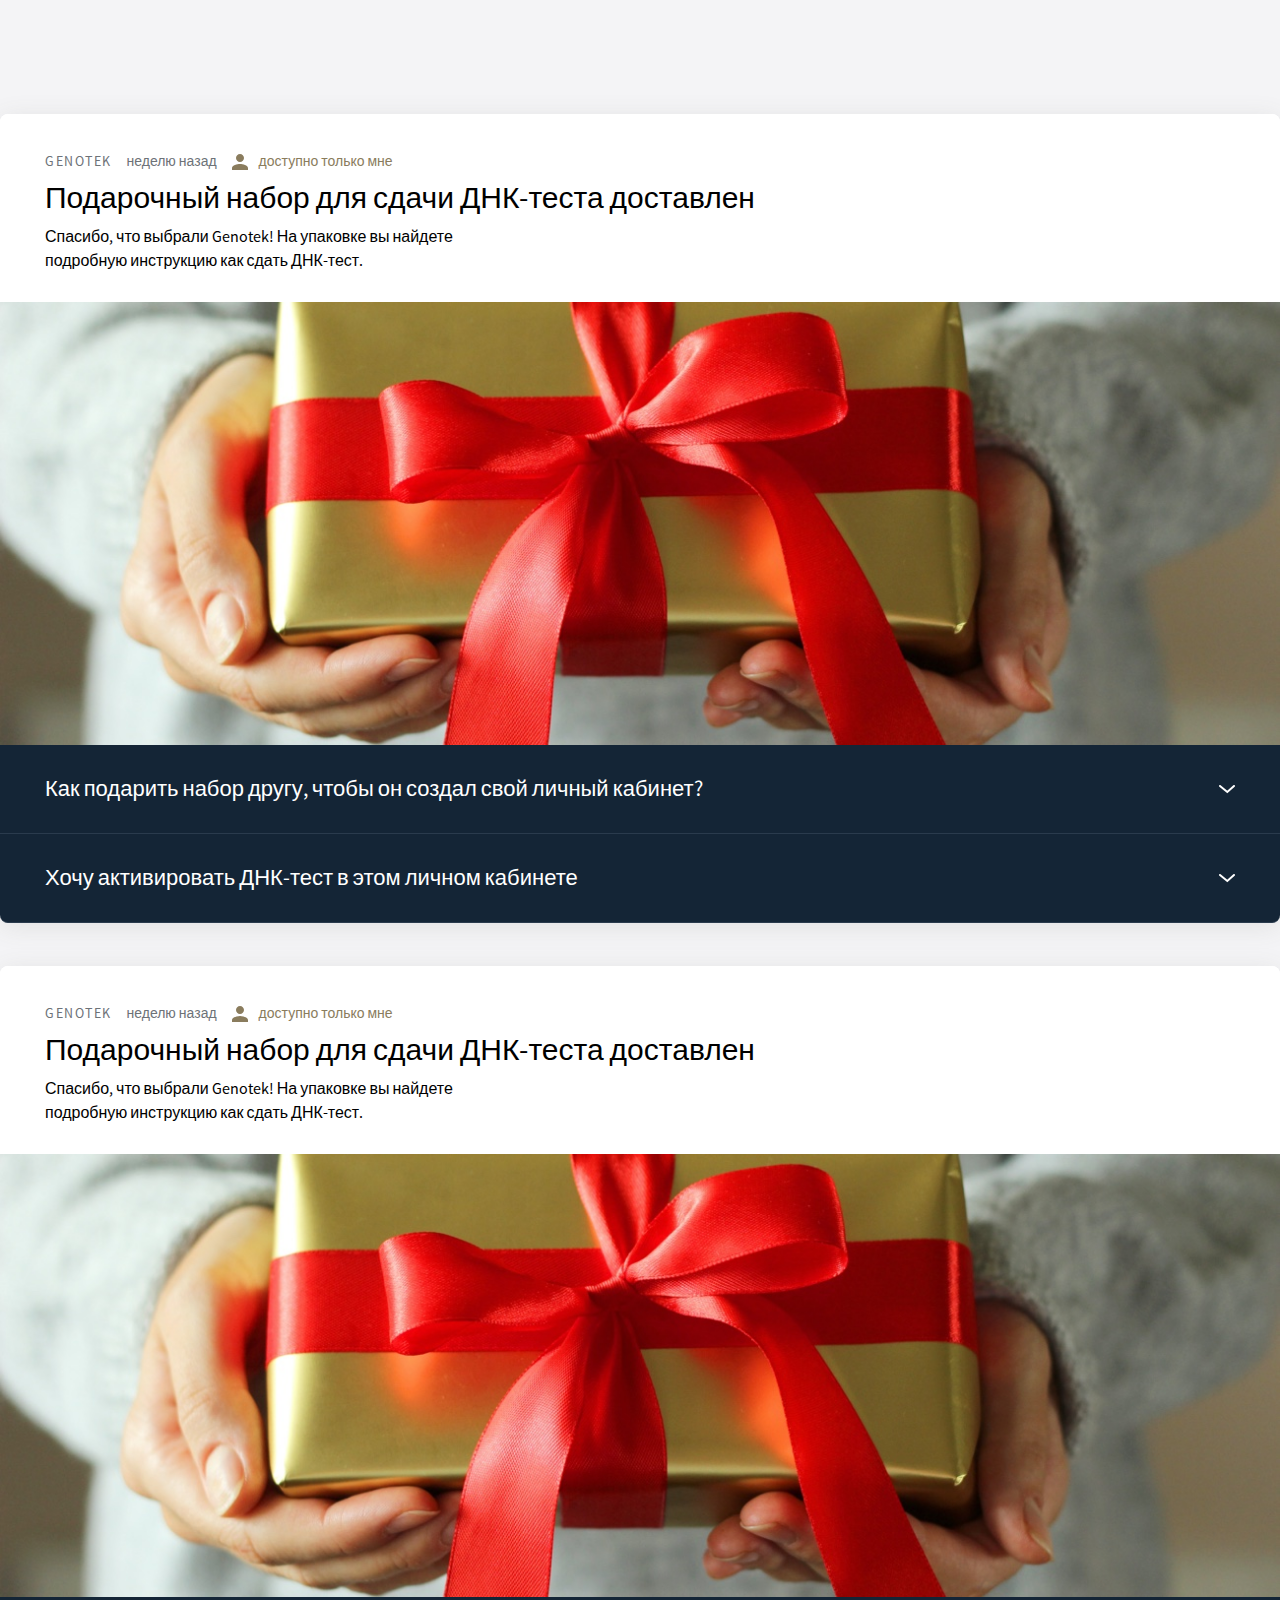
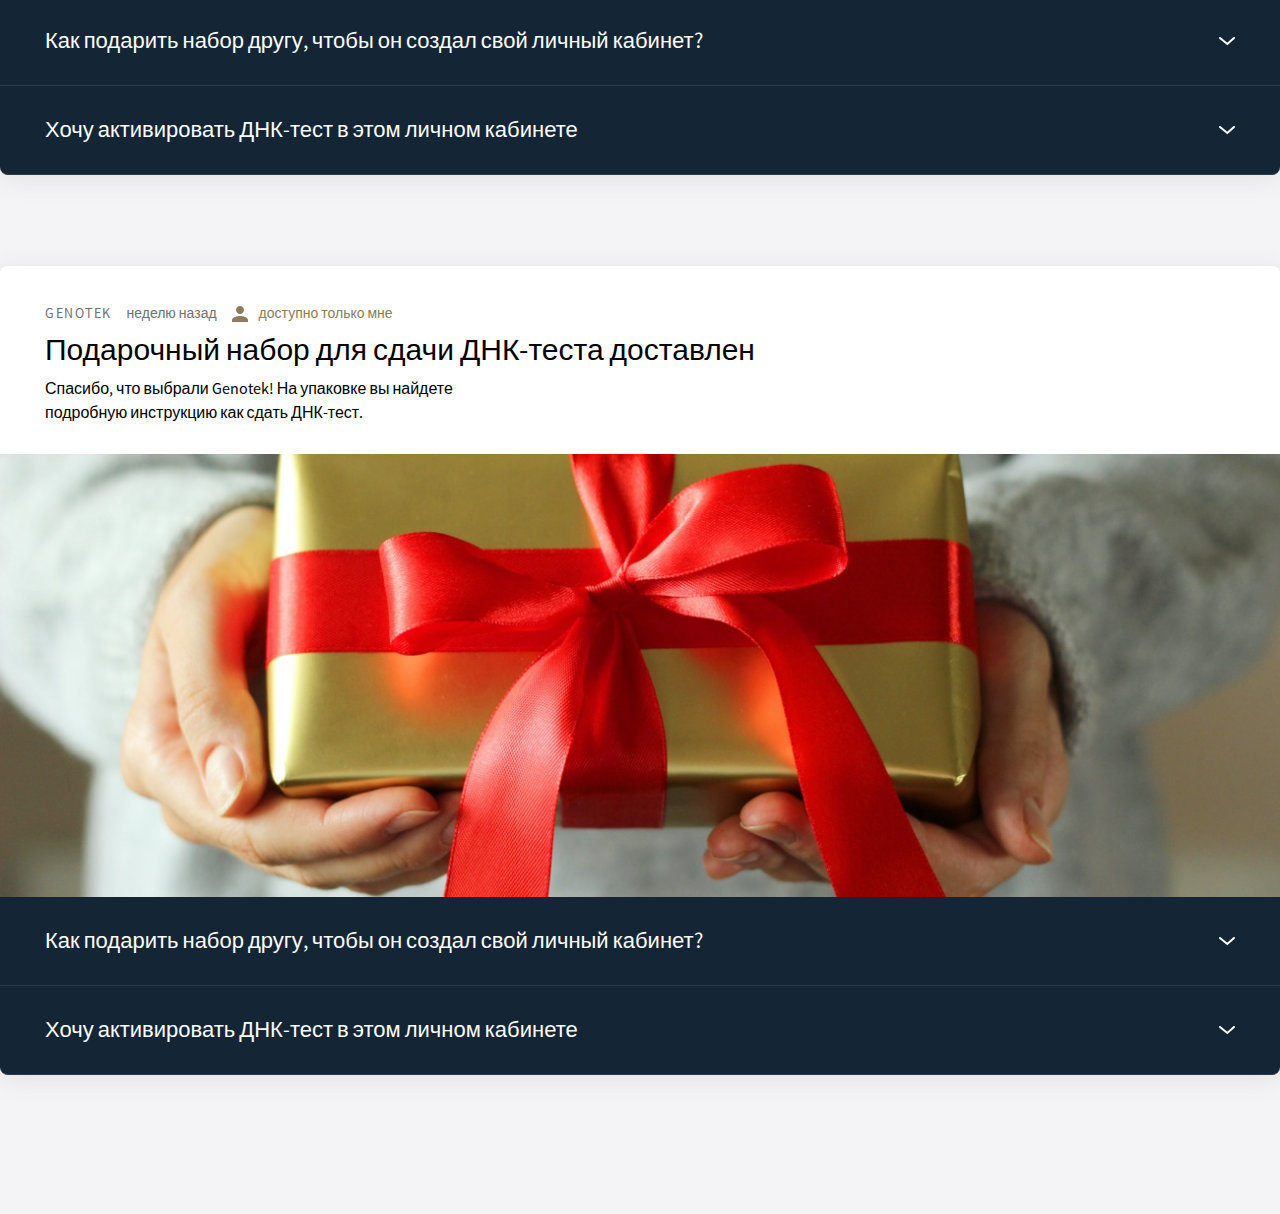
<file: index.html>
<!DOCTYPE html>
<html lang="ru">
  <head>
    <meta charset="UTF-8" />
    <meta name="viewport" content="width=device-width, initial-scale=1.0" />
    <meta http-equiv="X-UA-Compatible" content="ie=edge" />
    <title>Подарочный набор для сдачи ДНК-теста доставлен</title>
    <link rel="stylesheet" href="css/style.css" />
  </head>
  <body>
    <div class="wrapper">
<div class="main">
  <div class="container header">
    <div class="main__header">
      <ul>
        <li class="main__logo">GENOTEK</li>
        <li></li>
        <li>
          <img src="/img/shape-copy-29.svg" alt="доступно только мне" />
        </li>
      </ul>
      <h1>Подарочный набор для сдачи ДНК-теста доставлен</h1>
      <p>
        Спасибо, что выбрали Genotek! На упаковке вы найдете<br />подробную
        инструкцию как сдать ДНК-тест.
      </p>
    </div>
  </div>
  <!-- Картинка -->
  <div class="main__bg ibg">
    <img src="/img/rectangle-copy-25.jpg" alt="Подарочный набор" />
  </div>
  <h2 class="main__btn" onclick="return onClick(this)">
    <span class="main__title"
      >Как подарить набор другу, чтобы он создал свой личный кабинет?</span
    >
    <span class="main__arrow"></span>
  </h2>
  <div class="container body">
    <div class="main__body">
      <hr class="main__lines" />
      <div class="main__blocks">
        <div>
          <p>
            Все просто! На подарочной упаковке ДНК-теста указан временный логин
            и пароль, который защищен стираемой полосой.
          </p>
          <p>
            Человеку, который получил ДНК-тест в подарок, нужно ввести временный
            логин и пароль на странице входа в личный кабинет
            <a href="#">lk.genotek.ru.</a> После этого ему будет предложено
            зарегистрироваться или указать данные уже зарегистрированного
            пользователя, ввести номер пробирки и вызвать курьера для доставки
            биоматериала в лабораторию.
          </p>
          <p>
            Обратите внимание, что по умолчанию вы не получите доступ к
            результатам ДНК-теста того, кому вы подарили тест. Но вы можете
            попросить вашего близкого поделиться с вами результатами в его
            настройках профиля.
          </p>
        </div>
        <div>
          <img src="/img/box-personal-copy-2.png" alt="box" />
        </div>
      </div>
    </div>
  </div>
  <h2 class="main__btn" onclick="return onClick(this)">
    <span class="main__title"
      >Хочу активировать ДНК-тест в этом личном кабинете</span
    >
    <span class="main__arrow"></span>
  </h2>
  <div class="container body">
    <div class="main__body">
      <hr class="main__lines" />
      <div class="main__blocks">
        <div>
          <p>
            На подарочной упаковке ДНК-теста указан временный логин и пароль,
            который защищен стираемой полосой. Пожалуйста, введите их ниже.
            После ввода временных данных, вы сможете ввести номер пробирки и
            вызвать курьера для доставки биоматериала в лабораторию.
          </p>
          <img
            src="/img/box-personal-copy-2.png"
            alt="box"
            class="main__mobile"
          />
          <form action="/">
            <p>
              <input type="text" name="login" placeholder="Логин" />
              <img src="/img/group-2-copy-3.svg" alt="close" />
            </p>
            <p>
              <input type="password" name="password" placeholder="Пароль" /><img
                src="/img/group-2-copy-3.svg"
                alt="close"
              />
            </p>
            <p><input type="button" value="Активировать ДНК-тест" /></p>
          </form>
        </div>
        <div>
          <img src="/img/box-personal-copy-2.png" alt="box" />
        </div>
      </div>
    </div>
  </div>
</div>
      <div class="wrapper-padding">
<div class="main">
  <div class="container header">
    <div class="main__header">
      <ul>
        <li class="main__logo">GENOTEK</li>
        <li></li>
        <li>
          <img src="/img/shape-copy-29.svg" alt="доступно только мне" />
        </li>
      </ul>
      <h1>Подарочный набор для сдачи ДНК-теста доставлен</h1>
      <p>
        Спасибо, что выбрали Genotek! На упаковке вы найдете<br />подробную
        инструкцию как сдать ДНК-тест.
      </p>
    </div>
  </div>
  <!-- Картинка -->
  <div class="main__bg ibg">
    <img src="/img/rectangle-copy-25.jpg" alt="Подарочный набор" />
  </div>
  <h2 class="main__btn" onclick="return onClick(this)">
    <span class="main__title"
      >Как подарить набор другу, чтобы он создал свой личный кабинет?</span
    >
    <span class="main__arrow"></span>
  </h2>
  <div class="container body">
    <div class="main__body">
      <hr class="main__lines" />
      <div class="main__blocks">
        <div>
          <p>
            Все просто! На подарочной упаковке ДНК-теста указан временный логин
            и пароль, который защищен стираемой полосой.
          </p>
          <p>
            Человеку, который получил ДНК-тест в подарок, нужно ввести временный
            логин и пароль на странице входа в личный кабинет
            <a href="#">lk.genotek.ru.</a> После этого ему будет предложено
            зарегистрироваться или указать данные уже зарегистрированного
            пользователя, ввести номер пробирки и вызвать курьера для доставки
            биоматериала в лабораторию.
          </p>
          <p>
            Обратите внимание, что по умолчанию вы не получите доступ к
            результатам ДНК-теста того, кому вы подарили тест. Но вы можете
            попросить вашего близкого поделиться с вами результатами в его
            настройках профиля.
          </p>
        </div>
        <div>
          <img src="/img/box-personal-copy-2.png" alt="box" />
        </div>
      </div>
    </div>
  </div>
  <h2 class="main__btn" onclick="return onClick(this)">
    <span class="main__title"
      >Хочу активировать ДНК-тест в этом личном кабинете</span
    >
    <span class="main__arrow"></span>
  </h2>
  <div class="container body">
    <div class="main__body">
      <hr class="main__lines" />
      <div class="main__blocks">
        <div>
          <p>
            На подарочной упаковке ДНК-теста указан временный логин и пароль,
            который защищен стираемой полосой. Пожалуйста, введите их ниже.
            После ввода временных данных, вы сможете ввести номер пробирки и
            вызвать курьера для доставки биоматериала в лабораторию.
          </p>
          <img
            src="/img/box-personal-copy-2.png"
            alt="box"
            class="main__mobile"
          />
          <form action="/">
            <p>
              <input type="text" name="login" placeholder="Логин" />
              <img src="/img/group-2-copy-3.svg" alt="close" />
            </p>
            <p>
              <input type="password" name="password" placeholder="Пароль" /><img
                src="/img/group-2-copy-3.svg"
                alt="close"
              />
            </p>
            <p><input type="button" value="Активировать ДНК-тест" /></p>
          </form>
        </div>
        <div>
          <img src="/img/box-personal-copy-2.png" alt="box" />
        </div>
      </div>
    </div>
  </div>
</div>
      </div>
<div class="main">
  <div class="container header">
    <div class="main__header">
      <ul>
        <li class="main__logo">GENOTEK</li>
        <li></li>
        <li>
          <img src="/img/shape-copy-29.svg" alt="доступно только мне" />
        </li>
      </ul>
      <h1>Подарочный набор для сдачи ДНК-теста доставлен</h1>
      <p>
        Спасибо, что выбрали Genotek! На упаковке вы найдете<br />подробную
        инструкцию как сдать ДНК-тест.
      </p>
    </div>
  </div>
  <!-- Картинка -->
  <div class="main__bg ibg">
    <img src="/img/rectangle-copy-25.jpg" alt="Подарочный набор" />
  </div>
  <h2 class="main__btn" onclick="return onClick(this)">
    <span class="main__title"
      >Как подарить набор другу, чтобы он создал свой личный кабинет?</span
    >
    <span class="main__arrow"></span>
  </h2>
  <div class="container body">
    <div class="main__body">
      <hr class="main__lines" />
      <div class="main__blocks">
        <div>
          <p>
            Все просто! На подарочной упаковке ДНК-теста указан временный логин
            и пароль, который защищен стираемой полосой.
          </p>
          <p>
            Человеку, который получил ДНК-тест в подарок, нужно ввести временный
            логин и пароль на странице входа в личный кабинет
            <a href="#">lk.genotek.ru.</a> После этого ему будет предложено
            зарегистрироваться или указать данные уже зарегистрированного
            пользователя, ввести номер пробирки и вызвать курьера для доставки
            биоматериала в лабораторию.
          </p>
          <p>
            Обратите внимание, что по умолчанию вы не получите доступ к
            результатам ДНК-теста того, кому вы подарили тест. Но вы можете
            попросить вашего близкого поделиться с вами результатами в его
            настройках профиля.
          </p>
        </div>
        <div>
          <img src="/img/box-personal-copy-2.png" alt="box" />
        </div>
      </div>
    </div>
  </div>
  <h2 class="main__btn" onclick="return onClick(this)">
    <span class="main__title"
      >Хочу активировать ДНК-тест в этом личном кабинете</span
    >
    <span class="main__arrow"></span>
  </h2>
  <div class="container body">
    <div class="main__body">
      <hr class="main__lines" />
      <div class="main__blocks">
        <div>
          <p>
            На подарочной упаковке ДНК-теста указан временный логин и пароль,
            который защищен стираемой полосой. Пожалуйста, введите их ниже.
            После ввода временных данных, вы сможете ввести номер пробирки и
            вызвать курьера для доставки биоматериала в лабораторию.
          </p>
          <img
            src="/img/box-personal-copy-2.png"
            alt="box"
            class="main__mobile"
          />
          <form action="/">
            <p>
              <input type="text" name="login" placeholder="Логин" />
              <img src="/img/group-2-copy-3.svg" alt="close" />
            </p>
            <p>
              <input type="password" name="password" placeholder="Пароль" /><img
                src="/img/group-2-copy-3.svg"
                alt="close"
              />
            </p>
            <p><input type="button" value="Активировать ДНК-тест" /></p>
          </form>
        </div>
        <div>
          <img src="/img/box-personal-copy-2.png" alt="box" />
        </div>
      </div>
    </div>
  </div>
</div>
    </div>
    <script src="/js/main.js"></script>
  </body>
</html>
</file>
<file: css/style.css>
@charset "UTF-8";
/*Обнуление*/
* {
  padding: 0;
  margin: 0;
  border: 0;
}

*, *:before, *:after {
  -webkit-box-sizing: border-box;
  box-sizing: border-box;
}

:focus, :active {
  outline: none;
}

a:focus, a:active {
  outline: none;
}

nav, footer, header, aside {
  display: block;
}

html, body {
  height: 100%;
  width: 100%;
  font-size: 100%;
  -ms-text-size-adjust: 100%;
  -moz-text-size-adjust: 100%;
  -webkit-text-size-adjust: 100%;
}

input, button, textarea {
  font-family: inherit;
}

input::-ms-clear {
  display: none;
}

button {
  cursor: pointer;
}

button::-moz-focus-inner {
  padding: 0;
  border: 0;
}

a, a:visited {
  text-decoration: none;
}

a:hover {
  text-decoration: none;
}

ul li {
  list-style: none;
}

img {
  vertical-align: middle;
}

h1, h2, h3, h4, h5, h6 {
  font-size: inherit;
}

/*--------------------*/
/** Generated by FG **/
@font-face {
  font-family: "SourceSansPro";
  src: url("/fonts/SourceSansPro-Regular.eot");
  src: local("☺"), url("/fonts/SourceSansPro-Regular.woff") format("woff"), url("/fonts/SourceSansPro-Regular.ttf") format("truetype"), url("/fonts/SourceSansPro-Regular.svg") format("svg");
  font-weight: normal;
  font-style: normal;
}
.ibg {
  background-position: center;
  background-size: cover;
  background-repeat: no-repeat;
}
.ibg img {
  width: 100%;
  max-width: 1300px;
  height: 100%;
  max-height: 450px;
}

body {
  width: 100%;
  max-width: 1920px;
  height: auto;
  background-color: #f4f4f6;
  font-weight: normal;
  font-stretch: normal;
  font-style: normal;
  letter-spacing: normal;
  color: #000;
  font-size: 16px;
  font-family: "SourceSansPro", sans-serif;
}

.wrapper {
  width: 100%;
  min-height: 100%;
  overflow: hidden;
  display: -webkit-box;
  display: -ms-flexbox;
  display: flex;
  -webkit-box-orient: vertical;
  -webkit-box-direction: normal;
      -ms-flex-direction: column;
          flex-direction: column;
  padding: 114px 0 139px 0;
}

.wrapper-padding {
  padding: 43px 0 91px 0;
}

.container {
  margin: 0 auto;
  padding: 30px 45px;
}

.header {
  background-color: #fff;
  border-radius: 8px 8px 0 0;
  -webkit-border-radius: 8px 8px 0 0;
  -moz-border-radius: 8px 8px 0 0;
  -ms-border-radius: 8px 8px 0 0;
  -o-border-radius: 8px 8px 0 0;
}

.main {
  position: relative;
  width: 100%;
  max-width: 1300px;
  border-radius: 8px;
  -webkit-box-shadow: 0 4px 26px 0 #e1e1e1;
          box-shadow: 0 4px 26px 0 #e1e1e1;
  background-color: #fff;
  margin: 0 auto;
  line-height: 1.27;
}
.main__logo {
  line-height: 1.43;
  letter-spacing: 1.5px;
  color: #6d7278;
}
.main__header ul {
  display: -webkit-box;
  display: -ms-flexbox;
  display: flex;
  -webkit-box-align: center;
      -ms-flex-align: center;
          align-items: center;
  margin: 0 -7.5px;
}
.main__header ul li {
  font-size: 14px;
  line-height: 1.36;
  color: #6d7278;
  padding: 7.5px;
}
.main__header ul li:last-child {
  color: #8a7c5d;
}
.main__header ul li:last-child::after {
  content: "доступно только мне";
}
.main__header ul li:nth-of-type(2)::before {
  content: "неделю назад";
}
.main__header ul li img {
  margin-right: 8px;
}
.main__header ul li span {
  display: -webkit-box;
  display: -ms-flexbox;
  display: flex;
}
.main__header ul li span::before {
  content: url("/img/shape-copy-29.svg");
  margin-top: 3px;
  margin-right: 8px;
}
.main h1 {
  font-size: 30px;
  font-weight: 400;
}
.main p {
  line-height: 1.5;
  margin-top: 0.5rem;
}
.main__btn {
  display: -webkit-box;
  display: -ms-flexbox;
  display: flex;
  -webkit-box-pack: justify;
      -ms-flex-pack: justify;
          justify-content: space-between;
  -webkit-box-align: center;
      -ms-flex-align: center;
          align-items: center;
  -ms-flex-wrap: wrap;
      flex-wrap: wrap;
  background-color: #142536;
  padding: 30px 45px;
  font-size: 22px;
  font-weight: 400;
  color: #fff;
  border-bottom: 1px solid #2a3b4d;
  cursor: pointer;
}
.main__btn:hover {
  background: #22374b;
  transition: all 1s;
  -webkit-transition: all 1s;
  -moz-transition: all 1s;
  -ms-transition: all 1s;
  -o-transition: all 1s;
}
.main__btn:last-of-type {
  border-radius: 0 0 8px 8px;
}
.main__lines {
  background: #2a3b4d;
  height: 1px;
}
.main__body {
  color: #fff;
}
.main__body p {
  font-size: 16px;
  line-height: 1.5;
  padding-right: 3.3rem;
  margin-top: 10px;
}
.main__body p:first-child {
  margin-top: -10px;
}
.main__body p a {
  color: #4e77aa;
  text-decoration: underline;
  -webkit-text-decoration-style: dashed;
          text-decoration-style: dashed;
  -moz-text-decoration-style: dashed;
}
.main__blocks {
  display: -webkit-box;
  display: -ms-flexbox;
  display: flex;
  margin-top: 29px;
}
.main__blocks div:last-child {
  padding: 0 118px 0 149px;
}
.main__blocks form {
  margin-top: 1rem;
}
.main__blocks form p {
  display: -webkit-box;
  display: -ms-flexbox;
  display: flex;
}
.main__blocks form input {
  background: none;
  line-height: 1.5;
  border-bottom: solid 1px #5c738b;
  width: 281px;
  padding-bottom: 3px;
  cursor: pointer;
  margin-top: 30px;
}
.main__blocks form input:hover {
  border-bottom: solid 1px #fff;
  transition: all 1s;
  -webkit-transition: all 1s;
  -moz-transition: all 1s;
  -ms-transition: all 1s;
  -o-transition: all 1s;
}
.main__blocks form input:hover ~ img {
  display: block;
}
.main__blocks form input::-webkit-input-placeholder {
  font-size: 16px;
  font-weight: normal;
  font-stretch: normal;
  font-style: normal;
  line-height: 1.5;
  letter-spacing: normal;
  color: #ffffff;
}
.main__blocks form input::-moz-placeholder {
  font-size: 16px;
  font-weight: normal;
  font-stretch: normal;
  font-style: normal;
  line-height: 1.5;
  letter-spacing: normal;
  color: #ffffff;
}
.main__blocks form input:-ms-input-placeholder {
  font-size: 16px;
  font-weight: normal;
  font-stretch: normal;
  font-style: normal;
  line-height: 1.5;
  letter-spacing: normal;
  color: #ffffff;
}
.main__blocks form input::-ms-input-placeholder {
  font-size: 16px;
  font-weight: normal;
  font-stretch: normal;
  font-style: normal;
  line-height: 1.5;
  letter-spacing: normal;
  color: #ffffff;
}
.main__blocks form input::placeholder {
  font-size: 16px;
  font-weight: normal;
  font-stretch: normal;
  font-style: normal;
  line-height: 1.5;
  letter-spacing: normal;
  color: #ffffff;
}
.main__blocks form input[type=button] {
  font-size: 16px;
  line-height: 1.88;
  letter-spacing: normal;
  text-align: center;
  color: #fff;
  border: solid 1px #fff;
  border-radius: 30px;
  width: auto;
  padding: 10px 20px;
  -webkit-border-radius: 30px;
  -moz-border-radius: 30px;
  -ms-border-radius: 30px;
  -o-border-radius: 30px;
}
.main__blocks form input[type=button]:hover {
  background-color: #fff;
  color: #142536;
  transition: all 1s;
  -webkit-transition: all 1s;
  -moz-transition: all 1s;
  -ms-transition: all 1s;
  -o-transition: all 1s;
}
.main__blocks form img {
  display: none;
  margin-left: -1rem;
  margin-top: 1.5rem;
}
.main__mobile {
  display: none;
}
.main__arrow {
  background: url("/img/path-2-copy.svg") no-repeat;
  width: 16px;
  height: 9px;
}

.body {
  background-color: #142536;
  padding-top: 0;
  border-bottom: 1px solid #2a3b4d;
  display: none;
}
.body:last-of-type {
  border-radius: 0 0 8px 8px;
}

.active {
  border-bottom: 1px solid transparent;
  border-radius: 0 !important;
  -webkit-border-radius: 0 !important;
  -moz-border-radius: 0 !important;
  -ms-border-radius: 0 !important;
  -o-border-radius: 0 !important;
}

.active .main__arrow {
  transform: rotate(-180deg);
  -webkit-transform: rotate(-180deg);
  -moz-transform: rotate(-180deg);
  -ms-transform: rotate(-180deg);
  -o-transform: rotate(-180deg);
}

.active + .body {
  display: block;
}

@media (max-width: 375px) {
  .container,
.main__btn {
    padding: 15px 16px;
  }

  .main__title {
    width: 298px;
  }

  __title .header {
    padding-top: 30px;
  }

  .main__header ul li:nth-of-type(2)::before {
    content: "час назад";
  }
  .main__header ul li:last-child {
    color: #8a7c5d;
  }
  .main__header ul li:last-child::after {
    content: "";
  }
  .main__header ul li span::before {
    content: url("/img/shape-copy-29.svg");
    margin-top: 3px;
    margin-right: 8px;
  }
  .main__header p br {
    display: none;
  }

  .main__blocks {
    display: block;
  }

  .main__blocks div:last-child {
    display: none;
  }

  .main__blocks form {
    padding-bottom: 1rem;
  }

  .main__blocks form input,
.main__blocks form input[type=button] {
    width: 100%;
  }

  .main__mobile {
    display: block;
    margin: 0 auto;
    padding-top: 2rem;
  }

  .main__body p {
    padding-right: 0.2rem;
  }

  .main__body p:first-child {
    padding-right: 0.5rem;
  }

  .header,
.body {
    border-radius: 0;
    -webkit-border-radius: 0;
    -moz-border-radius: 0;
    -ms-border-radius: 0;
    -o-border-radius: 0;
  }

  .wrapper {
    padding: 60px 0 40px 0;
  }
}
@media (min-width: 1920px) {
  .wrapper {
    padding: 114px 170px 139px 450px;
  }
}
</file>
